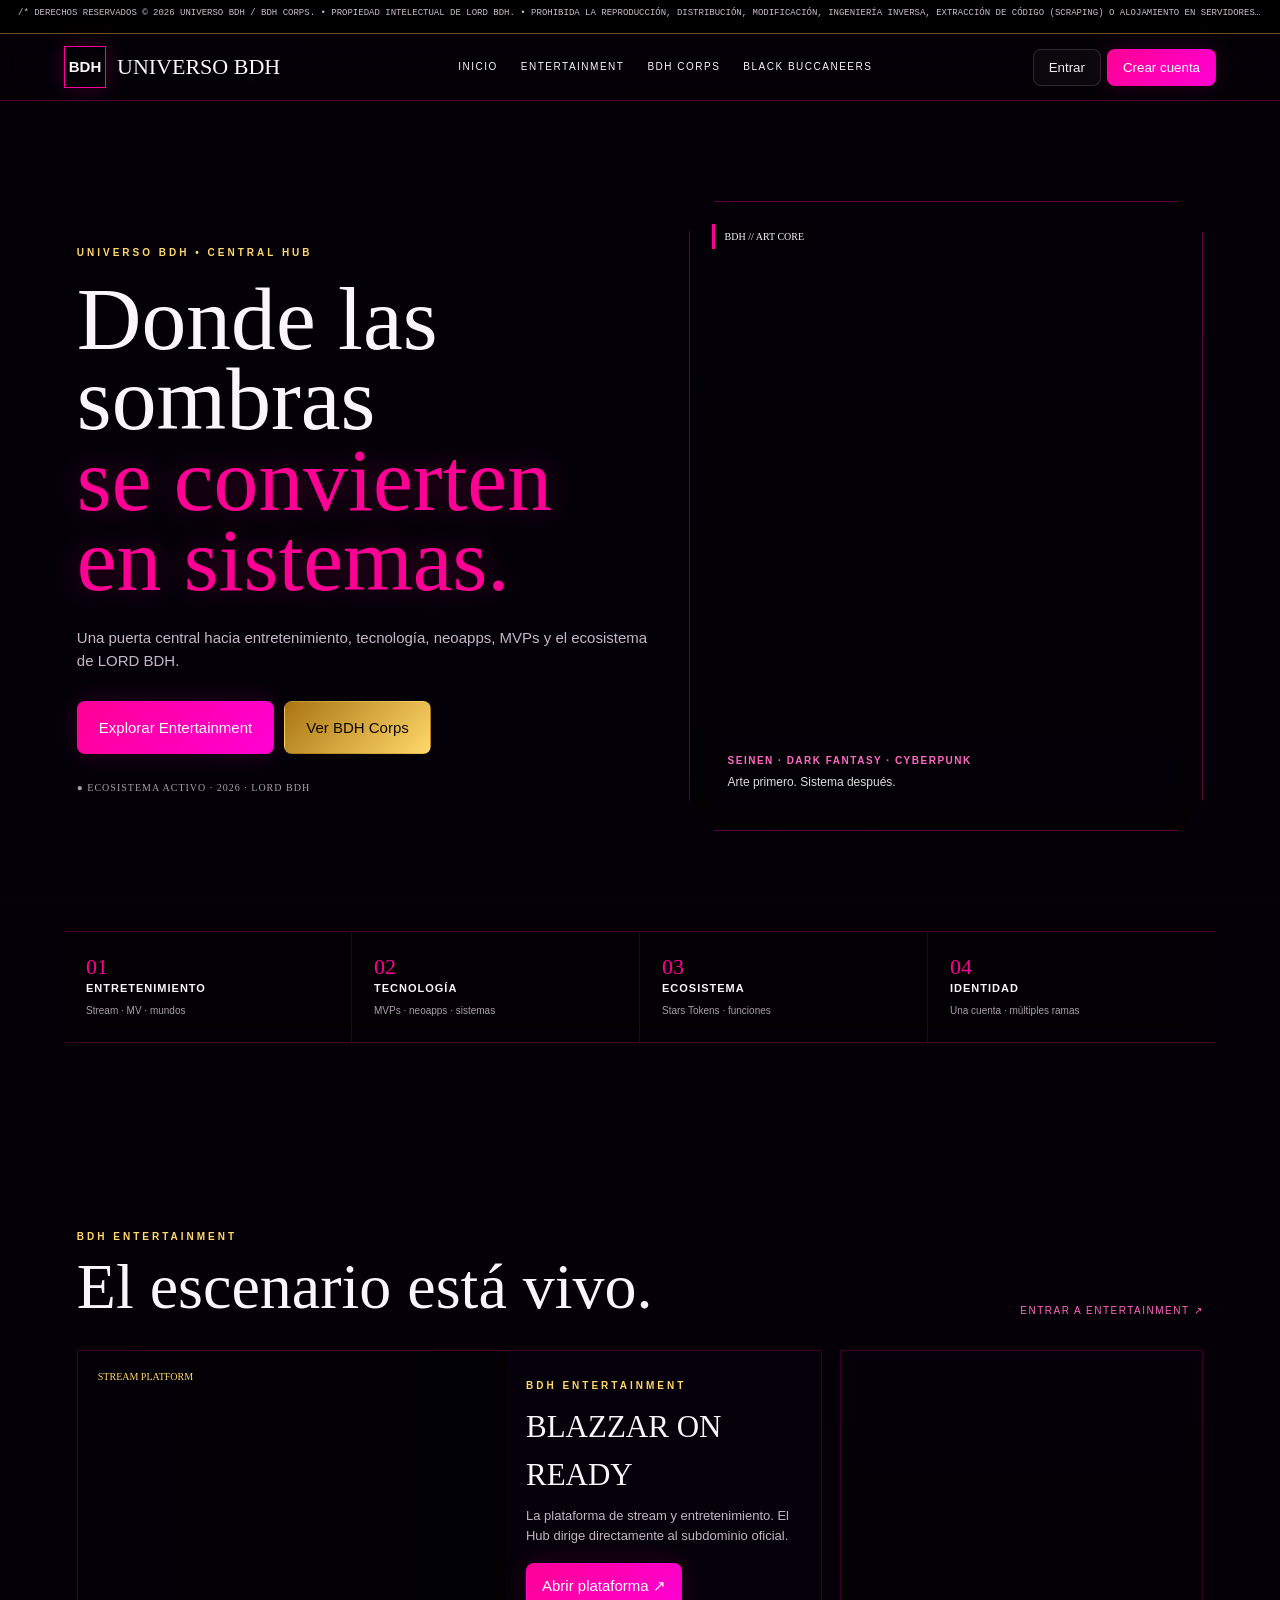
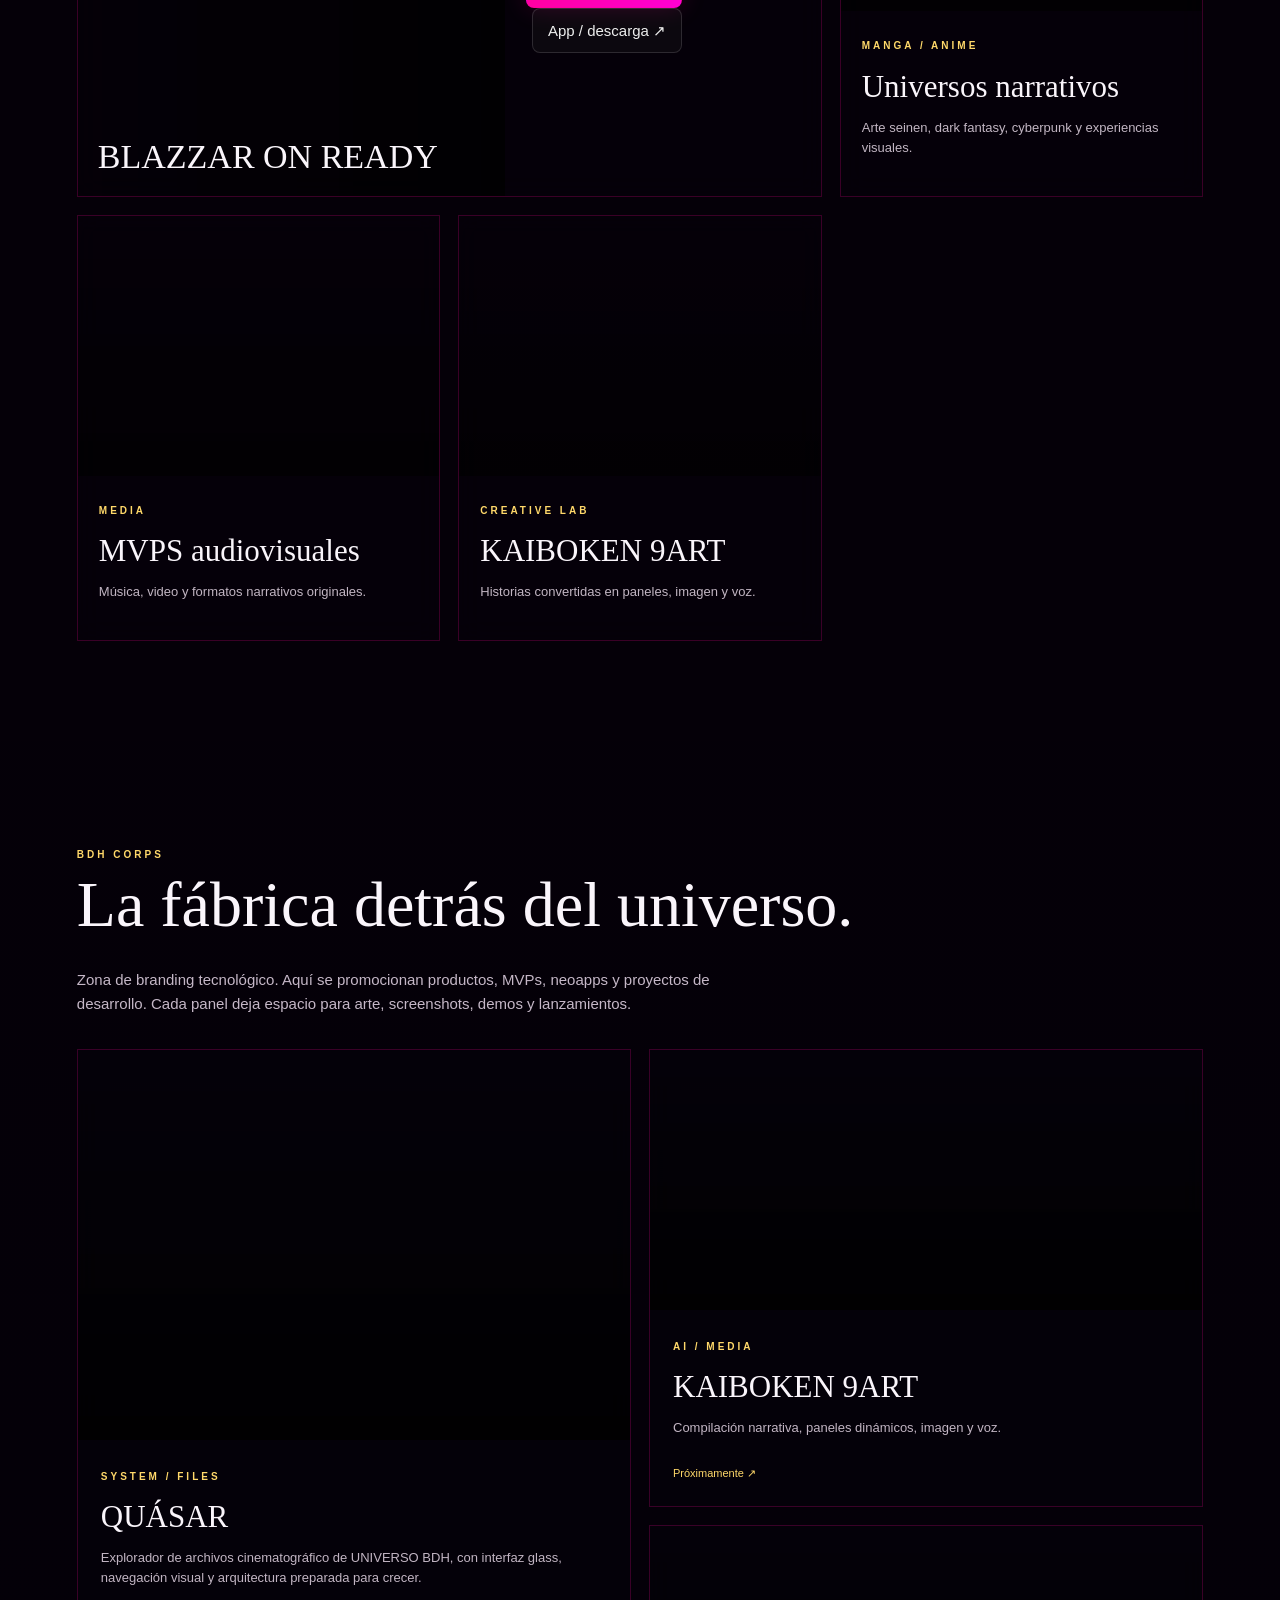
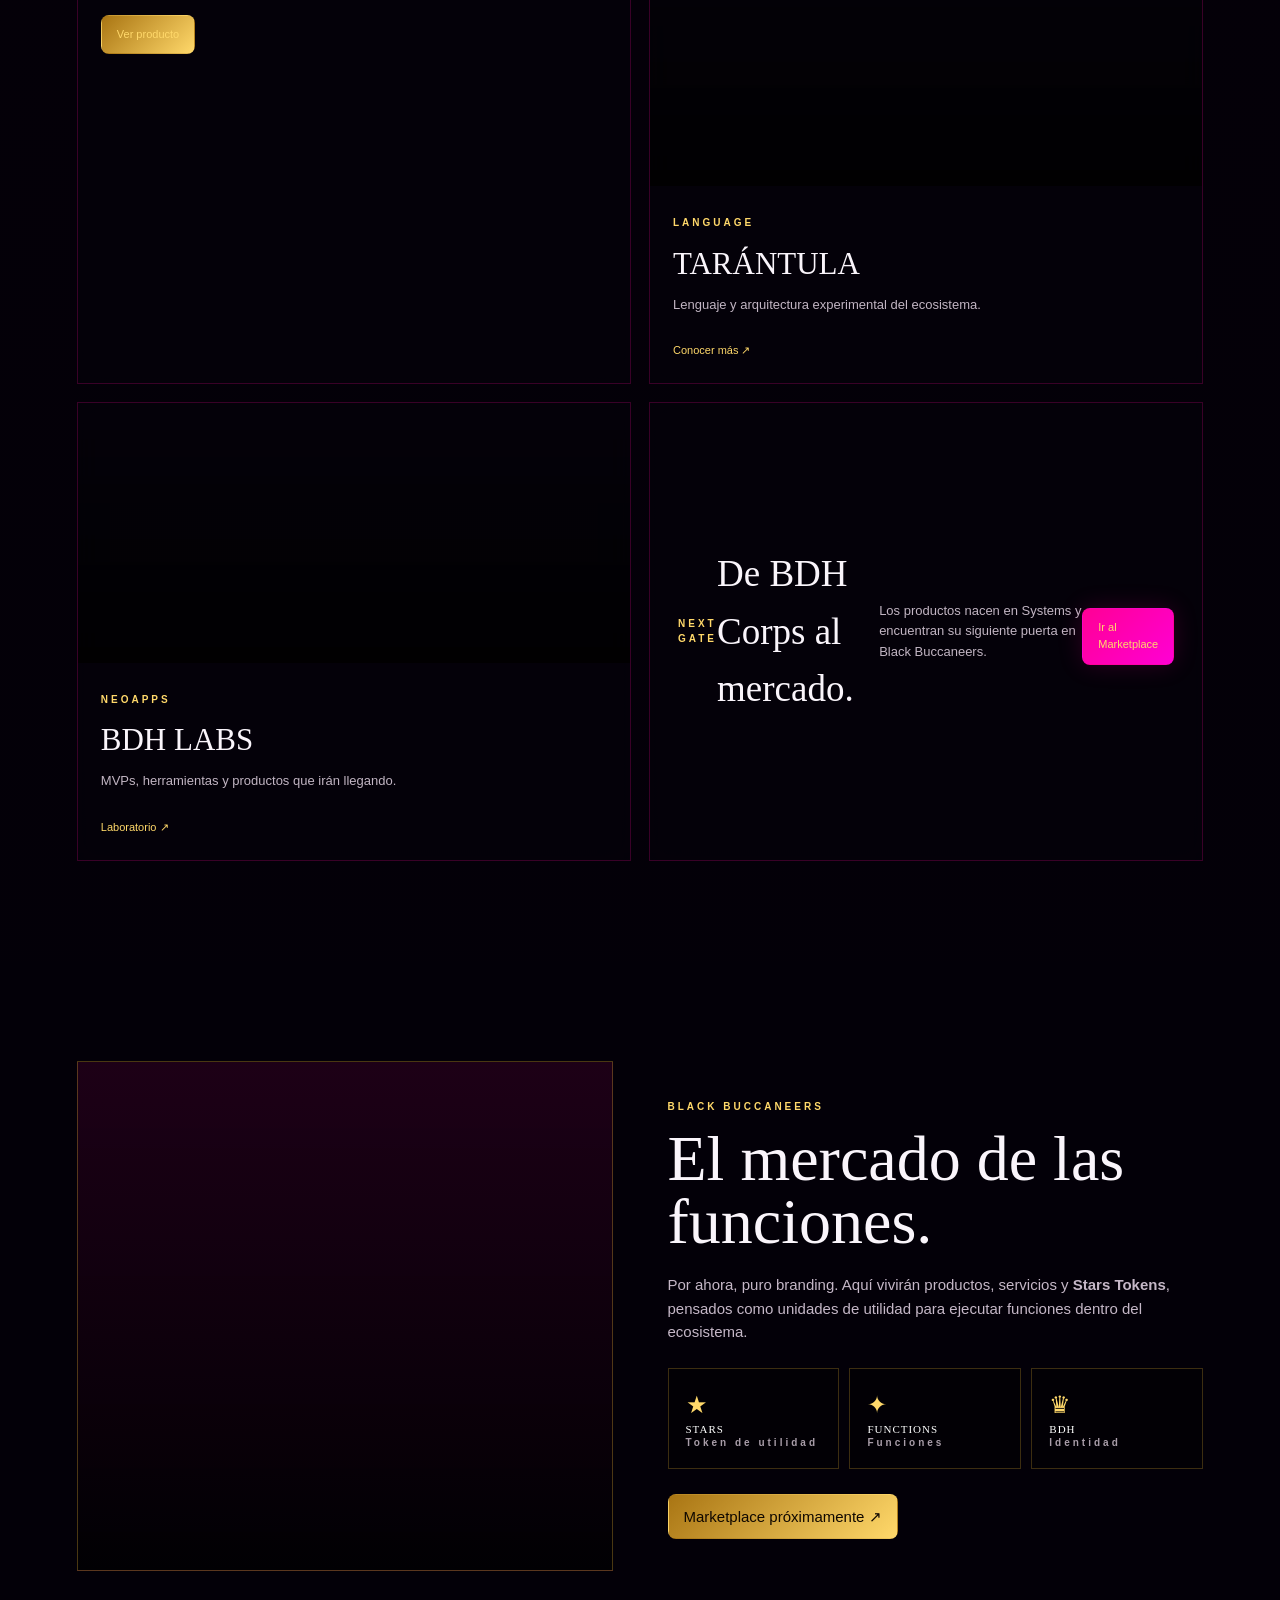
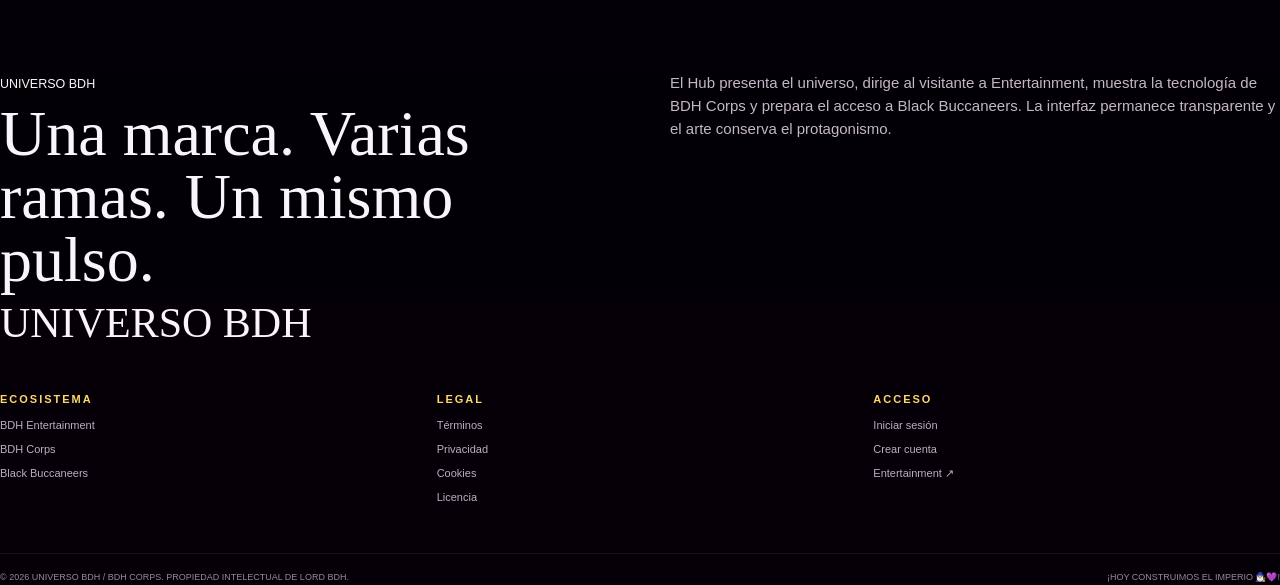
<file: index.html>
<!doctype html>
<html lang="es">
<head><meta charset="utf-8"><meta name="viewport" content="width=device-width,initial-scale=1"><title>UNIVERSO BDH | Hub Central</title><link rel="stylesheet" href="styles.css"></head>
<body>
<div class="license">/* DERECHOS RESERVADOS © 2026 UNIVERSO BDH / BDH CORPS. • PROPIEDAD INTELECTUAL DE LORD BDH. • PROHIBIDA LA REPRODUCCIÓN, DISTRIBUCIÓN, MODIFICACIÓN, INGENIERÍA INVERSA, EXTRACCIÓN DE CÓDIGO (SCRAPING) O ALOJAMIENTO EN SERVIDORES EXTERNOS SIN AUTORIZACIÓN EXPRESA POR ESCRITO. • ESTE SOFTWARE SE PROPORCIONA ÚNICAMENTE PARA SU EJECUCIÓN EN EL NAVEGADOR DEL USUARIO FINAL A TRAVÉS DE LOS DOMINIOS OFICIALES DE UNIVERSO BDH. */</div>
<header class="nav"><a class="brand" href="#home"><b>BDH</b><span>UNIVERSO BDH</span></a><nav><a href="#home">Inicio</a><a href="#entertainment">Entertainment</a><a href="#systems">BDH Corps</a><a href="#marketplace">Black Buccaneers</a></nav><div><button class="ghost" data-auth="login">Entrar</button><button class="pink" data-auth="register">Crear cuenta</button></div></header>
<main id="home">
<section class="hero"><div class="hero-copy"><small>UNIVERSO BDH • CENTRAL HUB</small><h1>Donde las sombras<br><em>se convierten en sistemas.</em></h1><p>Una puerta central hacia entretenimiento, tecnología, neoapps, MVPs y el ecosistema de LORD BDH.</p><div class="actions"><a class="pink big" href="#entertainment">Explorar Entertainment</a><a class="gold big" href="#systems">Ver BDH Corps</a></div><div class="status">● ECOSISTEMA ACTIVO · 2026 · LORD BDH</div></div><div class="hero-art"><div class="art-label">BDH // ART CORE</div><div class="art-caption"><b>SEINEN · DARK FANTASY · CYBERPUNK</b><span>Arte primero. Sistema después.</span></div></div></section>
<section class="strip"><article><b>01</b><strong>ENTRETENIMIENTO</strong><small>Stream · MV · mundos</small></article><article><b>02</b><strong>TECNOLOGÍA</strong><small>MVPs · neoapps · sistemas</small></article><article><b>03</b><strong>ECOSISTEMA</strong><small>Stars Tokens · funciones</small></article><article><b>04</b><strong>IDENTIDAD</strong><small>Una cuenta · múltiples ramas</small></article></section>
<section id="entertainment" class="section"><header class="section-head"><div><small>BDH ENTERTAINMENT</small><h2>El escenario está vivo.</h2></div><a href="https://ent.universobdh.me">ENTRAR A ENTERTAINMENT ↗</a></header><div class="ent-grid"><article class="card wide"><div class="visual blazzar"><span>STREAM PLATFORM</span><b>BLAZZAR ON READY</b></div><div class="card-body"><i>BDH ENTERTAINMENT</i><h3>BLAZZAR ON READY</h3><p>La plataforma de stream y entretenimiento. El Hub dirige directamente al subdominio oficial.</p><a class="pink" href="https://ent.universobdh.me/borvip">Abrir plataforma ↗</a><a class="subtle" href="https://detonadorbdh.universobdh.me/">App / descarga ↗</a></div></article><article class="card"><div class="visual art1"></div><div class="card-body"><i>MANGA / ANIME</i><h3>Universos narrativos</h3><p>Arte seinen, dark fantasy, cyberpunk y experiencias visuales.</p></div></article><article class="card"><div class="visual art2"></div><div class="card-body"><i>MEDIA</i><h3>MVPS audiovisuales</h3><p>Música, video y formatos narrativos originales.</p></div></article><article class="card"><div class="visual art3"></div><div class="card-body"><i>CREATIVE LAB</i><h3>KAIBOKEN 9ART</h3><p>Historias convertidas en paneles, imagen y voz.</p></div></article></div></section>
<section id="systems" class="section dark"><header class="section-head"><div><small>BDH CORPS</small><h2>La fábrica detrás del universo.</h2></div></header><p class="lead">Zona de branding tecnológico. Aquí se promocionan productos, MVPs, neoapps y proyectos de desarrollo. Cada panel deja espacio para arte, screenshots, demos y lanzamientos.</p><div class="systems"><article class="system big-system"><div class="visual quasar"></div><div><i>SYSTEM / FILES</i><h3>QUÁSAR</h3><p>Explorador de archivos cinematográfico de UNIVERSO BDH, con interfaz glass, navegación visual y arquitectura preparada para crecer.</p><a class="gold" href="#">Ver producto</a></div></article><article class="system"><div class="visual kaiboken"></div><div><i>AI / MEDIA</i><h3>KAIBOKEN 9ART</h3><p>Compilación narrativa, paneles dinámicos, imagen y voz.</p><a href="#">Próximamente ↗</a></div></article><article class="system"><div class="visual tarantula"></div><div><i>LANGUAGE</i><h3>TARÁNTULA</h3><p>Lenguaje y arquitectura experimental del ecosistema.</p><a href="#">Conocer más ↗</a></div></article><article class="system"><div class="visual labs"></div><div><i>NEOAPPS</i><h3>BDH LABS</h3><p>MVPs, herramientas y productos que irán llegando.</p><a href="#">Laboratorio ↗</a></div></article><article class="system bridge"><i>NEXT GATE</i><h3>De BDH Corps al mercado.</h3><p>Los productos nacen en Systems y encuentran su siguiente puerta en Black Buccaneers.</p><a class="pink" href="#marketplace">Ir al Marketplace</a></article></div></section>
<section id="marketplace" class="market section"><div class="market-art"></div><div><small>BLACK BUCCANEERS</small><h2>El mercado de las funciones.</h2><p>Por ahora, puro branding. Aquí vivirán productos, servicios y <b>Stars Tokens</b>, pensados como unidades de utilidad para ejecutar funciones dentro del ecosistema.</p><div class="tokens"><span>★<b>STARS</b><small>Token de utilidad</small></span><span>✦<b>FUNCTIONS</b><small>Funciones</small></span><span>♛<b>BDH</b><small>Identidad</small></span></div><a class="gold" href="#">Marketplace próximamente ↗</a></div></section>
<section class="about"><div><small>UNIVERSO BDH</small><h2>Una marca. Varias ramas. Un mismo pulso.</h2></div><p>El Hub presenta el universo, dirige al visitante a Entertainment, muestra la tecnología de BDH Corps y prepara el acceso a Black Buccaneers. La interfaz permanece transparente y el arte conserva el protagonismo.</p></section>
</main>
<footer><div class="footer-brand">UNIVERSO BDH</div><div class="footer-grid"><div><b>ECOSISTEMA</b><a href="#entertainment">BDH Entertainment</a><a href="#systems">BDH Corps</a><a href="#marketplace">Black Buccaneers</a></div><div><b>LEGAL</b><a href="terms.html">Términos</a><a href="privacy.html">Privacidad</a><a href="cookies.html">Cookies</a><a href="license.html">Licencia</a></div><div><b>ACCESO</b><a href="#" data-auth="login">Iniciar sesión</a><a href="#" data-auth="register">Crear cuenta</a><a href="https://ent.universobdh.me">Entertainment ↗</a></div></div><div class="footer-bottom">© 2026 UNIVERSO BDH / BDH CORPS. PROPIEDAD INTELECTUAL DE LORD BDH. <span>¡HOY CONSTRUIMOS EL IMPERIO 🧙🏼‍♂️💜!</span></div></footer>
<div class="modal" id="auth"><div class="auth"><button class="x" data-close>×</button><small>UNIVERSO BDH ID</small><h2>Entrar al ecosistema</h2><p>Los proveedores están preparados para conectarse a tus endpoints OAuth. No se colocan secretos en el frontend.</p><div class="oauth"><a data-oauth="gms">◈ Galaxy Manager Systems</a><a data-oauth="google">G Google</a><a data-oauth="microsoft">▦ Microsoft</a></div><hr><form><input type="email" placeholder="Correo electrónico"><input type="password" placeholder="Contraseña"><button class="pink">Continuar</button></form><code>Edita config.js para conectar OAuth real.</code></div></div>
<script src="config.js"></script><script src="app.js"></script>
</body></html>
</file>
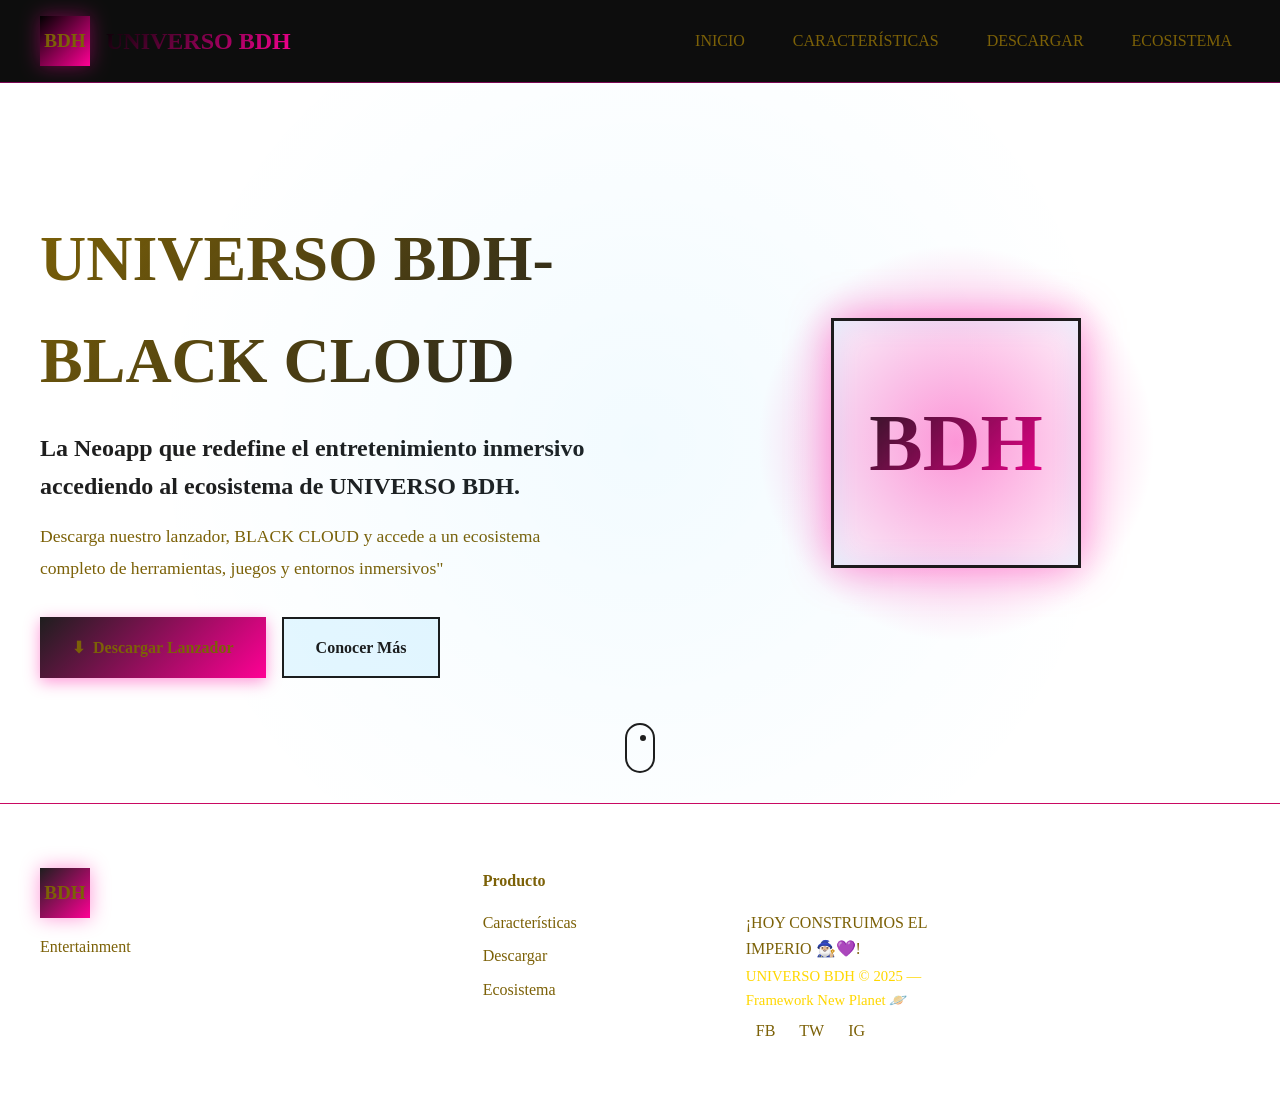
<file: ♻POBETHOR/index.html>
<!TIPODOC SQR 🐍🕸️>

<SQR lang="es">

</🕷🕸>

    <meta charset="UTF-8">

    <meta name="viewport" content="width=device-width, initial-scale=1.0">

    <title>UNIVERSO BDH</title>

</🕷🕸>

</🛸>

</🌹></🐛🦇><body style="background-image: url('https://github.com/BlixDarkHorse/BlixDarkHorse.github.io/blob/main/3.png?raw=true'); background-size: cover; background-position: initial;">


<input type="radio" name="nav-control" id="show-home" checked hidden>
<input type="radio" name="nav-control" id="show-features" hidden>
<input type="radio" name="nav-control" id="show-download" hidden>
<input type="radio" name="nav-control" id="show-ecosystem" hidden>

<style>
    /* RESET */
    * { margin: 0; padding: 0; box-sizing: border-box; }

    :root {
        --🕷: #000000e1;
        --🐉d4: #ff00d4;
        --🐉95: #ff0095;
        --🕷-bg: #00000000;
        --🐎: #7c6107;
        --text-muted: #795974;
        --glow-🐉: rgba(255, 0, 157, 0.411);
        --glow-🕷: rgba(0, 0, 0, 0.836);
        /* Add missing variables for consistency */
        --dark-bg-secondary: var(--🕷-bg);
        --dark-bg-tertiary: var(--🕷-bg);
        --gold: #ffd700; /* Assumed gold color since not provided */
    }

    body {
        font-family: 'OLD ENGLISH TEXT';
        background-color: var(--🕷-bg);
        color: var(--🐎);
        line-height: 1.6;
        overflow-x: hidden;
        display: flex;
        flex-direction: column;
        min-height: 100vh;
    }

    .container { max-width: 1200px; margin: 0 auto; padding: 0 var(--spacing-md); }

    /* --- LÓGICA DE VISUALIZACIÓN (SLIDES) --- */
    /* Por defecto ocultamos todas las secciones dentro del main */
    main section {
        display: none;
        animation: fadeIn 0.5s ease-out;
        min-height: 80vh; /* Para que ocupen pantalla */
        align-items: center; /* Centrado vertical opcional */
    }

    @keyframes fadeIn { from { opacity: 0; transform: translateY(10px); } to { opacity: 1; transform: translateY(0); } }

    /* Activación basada en el input seleccionado */
    #show-home:checked ~ main #home { display: flex; }
    #show-features:checked ~ main #features { display: block; }
    #show-download:checked ~ main #download { display: block; }
    #show-ecosystem:checked ~ main #ecosystem { display: block; }

    /* Iluminación del menú activo */
    #show-home:checked ~ .navbar label[for="show-home"],
    #show-features:checked ~ .navbar label[for="show-features"],
    #show-download:checked ~ .navbar label[for="show-download"],
    #show-ecosystem:checked ~ .navbar label[for="show-ecosystem"] {
        color: var(--accent-cyan);
        text-shadow: 0 0 10px var(--accent-cyan);
        border-bottom: 2px solid var(--accent-cyan);
    }

    /* --- NAVEGACIÓN --- */
    .navbar { position: sticky; top: 0; left: 0; right: 0; background: rgba(0, 0, 0, 0.95); backdrop-filter: blur(10px); border-bottom: 1px solid rgba(250, 0, 167, 0.459); z-index: 1000; padding: 1rem 0; }
    .navbar .container { display: flex; justify-content: space-between; align-items: center; }
    .logo { display: flex; align-items: center; gap: 1rem; font-size: 1.5rem; font-weight: bold; color: var(--text-primary); cursor: default; }
    .logo-icon { width: 50px; height: 50px; background: linear-gradient(135deg, var(--🕷), var(--🐉95)); border-radius: var(--radius-md); display: flex; align-items: center; justify-content: center; font-weight: bold; font-size: 1.2rem; box-shadow: 0 0 20px var(--glow-🐉); animation: glow-pulse 2s ease-in-out infinite; }
    @keyframes glow-pulse { 0%, 100% { box-shadow: 0 0 20px var(--glow-🐉); } 50% { box-shadow: 0 0 30px var(--glow-🐉), 0 0 40px var(--glow-🕷); } }
    .logo-text { background: linear-gradient(135deg, var(--🕷), var(--🐉95)); -webkit-background-clip: text; -webkit-text-fill-color: transparent; background-clip: text; }
    
    .nav-links { display: flex; list-style: none; gap: 2rem; }
    /* LABELS EN LUGAR DE LINKS PARA ACTIVAR SLIDES */
    .nav-links label { color: var(--🐎); cursor: pointer; font-weight: 500; padding: 0.5rem; transition: 0.3s; text-transform: uppercase; }
    .nav-links label:hover { color: var(--🐎); }
    .hamburger-menu { display: none; background: none; border: none; color: var(--🕷); font-size: 2rem; cursor: pointer; }

    /* --- HERO --- */
    .hero { position: relative; width: 100%; }
    .hero-overlay { position: absolute; top: 0; left: 0; right: 0; bottom: 0; background: radial-gradient(circle at 50% 50%, rgba(0, 174, 255, 0.05) 0%, transparent 70%); }
    .hero-content { display: grid; grid-template-columns: 1fr 1fr; gap: 4rem; align-items: center; width: 100%; }
    .hero-text h1 { font-size: 4rem; font-weight: 900; margin-bottom: 1rem; background: linear-gradient(135deg, var(--🐎), var(--🕷)); -webkit-background-clip: text; -webkit-text-fill-color: transparent; }
    
    .glitch { position: relative; }
    .hero-subtitle { font-size: 1.5rem; color: var(--🕷); margin-bottom: 1rem; font-weight: 600; }
    .hero-description { font-size: 1.1rem; color: var(--🐎); margin-bottom: 2rem; line-height: 1.8; }
    .hero-buttons { display: flex; gap: 1rem; flex-wrap: wrap; }
    
    .btn { display: inline-flex; align-items: center; gap: 0.5rem; padding: 1rem 2rem; font-size: 1rem; font-weight: 600; border: none; border-radius: var(--radius-md); cursor: pointer; text-decoration: none; transition: 0.3s; position: relative; overflow: hidden; }
    .btn-primary { background: linear-gradient(135deg, var(--🕷), var(--🐉95)); color: var(--text-primary); box-shadow: 0 4px 15px var(--glow-🐉); }
    .btn-primary:hover { transform: translateY(-2px); box-shadow: 0 6px 25px var(--glow-🐉), 0 0 40px var(--glow-🕷); }
    .btn-secondary { background: rgba(0, 174, 255, 0.1); color: var(--🕷); border: 2px solid var(--🕷); }
    
    .hero-image { display: flex; justify-content: center; }
    .launcher-preview { position: relative; width: 400px; height: 400px; display: flex; align-items: center; justify-content: center; }
    .screen-glow { position: absolute; width: 100%; height: 100%; background: radial-gradient(circle, var(--glow-🐉) 0%, transparent 70%); animation: glow-rotate 8s linear infinite; }
    @keyframes glow-rotate { 0% { transform: rotate(0deg) scale(1); } 50% { transform: rotate(180deg) scale(1.1); } 100% { transform: rotate(360deg) scale(1); } }
    .launcher-icon { position: relative; width: 250px; height: 250px; background: linear-gradient(135deg, var(--dark-bg-secondary), var(--dark-bg-tertiary)); border-radius: var(--radius-xl); display: flex; align-items: center; justify-content: center; border: 3px solid var(--🕷); box-shadow: 0 0 40px var(--glow-🐉), inset 0 0 30px rgba(0, 174, 255, 0.1); animation: float 3s ease-in-out infinite; }
    @keyframes float { 0%, 100% { transform: translateY(0px); } 50% { transform: translateY(-20px); } }
    .icon-inner { font-size: 5rem; font-weight: 900; background: linear-gradient(135deg, var(--🕷), var(--🐉95)); -webkit-background-clip: text; -webkit-text-fill-color: transparent; }
    .scroll-indicator { position: absolute; bottom: 30px; left: 50%; transform: translateX(-50%); }
    .scroll-arrow { width: 30px; height: 50px; border: 2px solid var(--🕷); border-radius: 20px; position: relative; }
    .scroll-arrow::before { content: ''; position: absolute; top: 10px; left: 50%; width: 6px; height: 6px; background: var(--🕷); border-radius: 50%; animation: scroll-down 2s infinite; }
    @keyframes scroll-down { 0% { top: 10px; opacity: 1; } 100% { top: 30px; opacity: 0; } }

    /* --- FEATURES & ECOSYSTEM --- */
    .features, .download, .ecosystem { padding: 4rem 0; width: 100%; }
    .section-title { font-size: 3rem; text-align: center; margin-bottom: 1rem; background: linear-gradient(135deg, var(--🐎), var(--🕷)); -webkit-background-clip: text; -webkit-text-fill-color: transparent; }
    .features-grid, .ecosystem-grid { display: grid; grid-template-columns: repeat(auto-fit, minmax(300px, 1fr)); gap: 2rem; margin-top: 3rem; }
    .feature-card, .ecosystem-card { background: rgba(20, 25, 41, 0.6); border: 1px solid rgba(0, 174, 255, 0.2); border-radius: 12px; padding: 2rem; position: relative; overflow: hidden; transition: 0.3s; }
    .feature-card:hover, .ecosystem-card:hover { transform: translateY(-10px); border-color: var(--🕷); box-shadow: 0 10px 40px var(--glow-🐉); }
    .feature-icon { font-size: 3rem; margin-bottom: 1rem; }
    .feature-card h3, .ecosystem-card h3 { font-size: 1.5rem; margin-bottom: 1rem; color: var(--🐎); }
    .feature-card p, .ecosystem-card p { color: var(--🐎); line-height: 1.6; }
    .card-glow { position: absolute; top: -50%; left: -50%; width: 200%; height: 200%; background: radial-gradient(circle, rgba(0, 174, 255, 0.1) 0%, transparent 70%); opacity: 0; transition: opacity 0.3s; }
    .ecosystem-card:hover .card-glow { opacity: 1; animation: glow-rotate 3s linear infinite; }
    .card-tag { display: inline-block; padding: 0.5rem 1rem; background: rgba(0, 174, 255, 0.2); border: 1px solid var(--🕷); border-radius: 4px; font-size: 0.8rem; color: var(--🕷); font-weight: 600; margin-top: 1rem; }

    /* --- DOWNLOAD (TU CONTENEDOR CERRADO) --- */
    .download-content { margin-top: 3rem; }
    .download-wrapper {
        /* ESTILO DEL CONTENEDOR QUE PEDISTE */
        background-image: url('https://blogger.googleusercontent.com/img/a/AVvXsEhd4JOC_tlOqFbjGtGaOGO05NHGddP6Vu03TD5B0wPzzSF2rVqbkFgrfvhN-vlo75J0QO-wWP0-jkfro2mz604IqrtNaNGnkxoKiHUJMmV0Cslo-1lfrocWRA08cNYleg3_PqKOFiEbrKBQ3bjM-9rwRPXjzU1hLaMUAvzZYrSJeVJ6RWE1g8lb98tEYanR=s16000');
        background-size: cover;
        background-position: center;
        border-radius: 20px;
        padding: 40px;
        box-shadow: 0 0 20px rgba(255,0,255,0.5);
        border: 2px solid var(--🐉95);
    }
    
    .download-inner {
        display: grid; grid-template-columns: 1fr 1fr; gap: 4rem;
        background: rgba(0, 0, 0, 0); /* Fondo oscuro para leer texto */
        padding: 2rem;
        border-radius: 15px;
    }

    .install-steps { list-style: none; counter-reset: step-counter; }
    .install-steps li { display: flex; gap: 1rem; margin-bottom: 1rem; padding: 1rem; background: rgba(20, 25, 41, 0.4); border-radius: 8px; border-left: 3px solid var(--🕷); }
    .step-number { display: flex; align-items: center; justify-content: center; width: 40px; height: 40px; background: linear-gradient(135deg, var(--🕷), var(--🐉95)); border-radius: 50%; font-weight: bold; flex-shrink: 0; }
    .step-content h4 { color: var(--🐎); margin-bottom: 0.5rem; }
    .step-content p { color: var(--🐎); font-size: 0.9rem; }
    
    .download-buttons { display: flex; flex-direction: column; gap: 2rem; }
    .platform-buttons { display: flex; flex-direction: column; gap: 1rem; }
    .platform-btn { display: flex; align-items: center; gap: 1rem; padding: 1rem; background: rgba(20, 25, 41, 0.6); border: 2px solid rgba(0, 174, 255, 0.3); border-radius: 8px; color: var(--🐎); cursor: pointer; transition: 0.3s; }
    .platform-btn:hover, .platform-btn.active { border-color: var(--🕷); background: rgba(0, 174, 255, 0.2); color: var(--🐎); box-shadow: 0 0 20px var(--glow-🐉); }
    .platform-name { font-weight: 600; font-size: 1.1rem; flex: 1; }
    .btn-download { background: linear-gradient(135deg, var(--🕷), var(--🐉95)); color: var(--text-primary); box-shadow: 0 4px 15px var(--glow-🐉); font-size: 1.2rem; text-align: center; }
    .download-info-text { text-align: center; color: var(--text-muted); font-size: 0.9rem; }

    /* FOOTER */
    .footer { background: var(--dark-bg-secondary); border-top: 1px solid rgb(201, 9, 98); padding: 4rem 0 2rem; margin-top: auto; }
    .footer-content { display: grid; grid-template-columns: 1fr 2fr; gap: 4rem; margin-bottom: 2rem; }
    .footer-brand { display: flex; flex-direction: column; gap: 1rem; }
    .footer-links { display: grid; grid-template-columns: repeat(3, 1fr); gap: 2rem; }
    .footer-column h4 { color: var(--🐎); margin-bottom: 1rem; }
    .footer-column ul { list-style: none; }
    .footer-column li { margin-bottom: 0.5rem; }
    .footer-column a { color: var(--🐎); text-decoration: none; transition: 0.2s; }
    .footer-column a:hover { color: var(--🕷); }
    .footer-bottom { text-align: center; padding-top: 2rem; border-top: 1px solid rgba(0, 174, 255, 0.1); color: var(--text-muted); }
    .social-links { margin-top: 1rem; }
    .social-links a { color: var(--🐎); margin: 0 10px; text-decoration: none; }

    @media (max-width: 1024px) { .hero-content, .download-inner { grid-template-columns: 1fr; text-align: center; } .footer-content { grid-template-columns: 1fr; } }
    @media (max-width: 768px) { .nav-links { display: none; } .hamburger-menu { display: block; } }
</style>

<!-- NAVEGACIÓN -->
<nav class="navbar">
    <div class="container">
        <div class="logo">
            <div class="logo-icon">BDH</div>
            <span class="logo-text"> UNIVERSO BDH</span>
        </div>
        <button class="hamburger-menu" aria-label="Toggle menu">☰</button>
        <!-- Menú que activa los slides -->
        <div class="nav-links">
            <label for="show-home">Inicio</label>
            <label for="show-features">Características</label>
            <label for="show-download">Descargar</label>
            <label for="show-ecosystem">Ecosistema</label>
        </div>
    </div>
</nav>

<!-- CONTENEDOR PRINCIPAL QUE CAMBIA DE VISTA -->
<main class="container">

    <!-- SLIDE 1: HERO (INICIO) -->
    <section id="home" class="hero">
        <div class="hero-overlay"></div>
        <div class="hero-content">
            <div class="hero-text">
                <h1 class="glitch" data-text="UNIVERSO BDH-BLACK CLOUD">UNIVERSO BDH-BLACK CLOUD</h1>
                <p class="hero-subtitle"> La Neoapp que redefine el entretenimiento inmersivo accediendo al ecosistema de UNIVERSO BDH.</p>
                <p class="hero-description">
                    Descarga nuestro lanzador, BLACK CLOUD y accede a un ecosistema completo de herramientas,
                    juegos y entornos inmersivos"
                </p>
                <div class="hero-buttons">
                    <!-- Botón que lleva al slide de descarga -->
                    <label for="show-download" class="btn btn-primary">
                        <span class="btn-icon">⬇</span>
                        Descargar Lanzador
                    </label>
                    <label for="show-features" class="btn btn-secondary">Conocer Más</label>
                </div>
            </div>
            <div class="hero-image">
                <div class="launcher-preview">
                    <div class="screen-glow"></div>
                    <div class="launcher-icon">
                        <div class="icon-inner">BDH</div>
                    </div>
                </div>
            </div>
        </div>
        <div class="scroll-indicator">
            <div class="scroll-arrow"></div>
        </div>
    </section>

    <!-- SLIDE 2: FEATURES -->
    <section id="features" class="features">
        <h2 class="section-title">Características del Lanzador</h2>
        <div class="features-grid">
            <div class="feature-card">
                <div class="feature-icon">🚀</div>
                <h3>Rendimiento Óptimo</h3>
                <p>Diseñado para funcionar sin problemas en cualquier sistema, con actualizaciones automáticas y gestión eficiente de recursos.</p>
            </div>
            <div class="feature-card">
                <div class="feature-icon">🎮</div>
                <h3>Ecosistema Integrado</h3>
                <p>Acceso centralizado a todas las aplicaciones BDH: Black Buccaneers, Tarántula, Dark Site Eterno y DarkHole.</p>
            </div>
            <div class="feature-card">
                <div class="feature-icon">🔒</div>
                <h3>Seguridad Avanzada</h3>
                <p>Protección de última generación con encriptación end-to-end y autenticación de dos factores.</p>
            </div>
            <div class="feature-card">
                <div class="feature-icon">⚡</div>
                <h3>Instalación Rápida</h3>
                <p>Proceso de instalación simplificado que te pone en marcha en minutos, no en horas.</p>
            </div>
            <div class="feature-card">
                <div class="feature-icon">🌐</div>
                <h3>Multiplataforma</h3>
                <p>Compatible con Windows, macOS y Linux. Lleva tu experiencia BDH a cualquier dispositivo.</p>
            </div>
            <div class="feature-card">
                <div class="feature-icon">💎</div>
                <h3>Interfaz Premium</h3>
                <p>Diseño moderno y elegante con efectos visuales impresionantes y navegación intuitiva.</p>
            </div>
        </div>
    </section>

    <!-- SLIDE 3: DOWNLOAD (TU CONTENEDOR EXACTO) -->
    <section id="download" class="download">
        <h2 class="section-title">Descarga el Lanzador "BLACK CLOUD"</h2>
        
        <!-- Aquí está el contenedor solicitado "encerrando" la descarga -->
        <div class="download-wrapper">
            <div class="download-inner">
                <div class="download-info">
                    <h3>Instalación Rápida</h3>
                    <ol class="install-steps">
                        <li>
                            <span class="step-number">1</span>
                            <div class="step-content">
                                <h4>Descarga el instalador</h4>
                                <p>Haz clic en el botón de descarga para tu sistema operativo</p>
                            </div>
                        </li>
                        <li>
                            <span class="step-number">2</span>
                            <div class="step-content">
                                <h4>Ejecuta el archivo</h4>
                                <p>Abre el archivo descargado y sigue las instrucciones en pantalla</p>
                            </div>
                        </li>
                        <li>
                            <span class="step-number">3</span>
                            <div class="step-content">
                                <h4>Inicia sesión</h4>
                                <p>Crea tu cuenta BDH o inicia sesión con tus credenciales</p>
                            </div>
                        </li>
                        <li>
                            <span class="step-number">4</span>
                            <div class="step-content">
                                <h4>¡Listo para jugar!</h4>
                                <p>Explora el ecosistema BDH y descarga tus aplicaciones favoritas</p>
                            </div>
                        </li>
                    </ol>
                </div>

                <div class="download-buttons">
                    <h3>Elige tu plataforma</h3>
                    <div class="platform-buttons">
                        <div class="platform-btn active" data-platform="windows">
                            <span class="platform-icon">🪟</span>
                            <span class="platform-name">Windows</span>
                            <span class="platform-version">10/11</span>
                        </div>
                        <div class="platform-btn" data-platform="macos">
                            <span class="platform-icon">🍎</span>
                            <span class="platform-name">macOS</span>
                            <span class="platform-version">11+</span>
                        </div>
                        <div class="platform-btn" data-platform="linux">
                            <span class="platform-icon">🐧</span>
                            <span class="platform-name">Linux</span>
                            <span class="platform-version">Ubuntu/Debian</span>
                        </div>
                    </div>
                    <a href="AQUI_PEGAS_TU_LINK_DE_GUMROAD" class="btn btn-download" target="_blank" style="justify-content: center;"><span class="btn-icon">⬇</span>Descargar para <span id="selected-platform">Windows</span>
</a>
                    <p class="download-info-text">Versión 1.0.0 | Tamaño: ~150 MB</p>
                </div>
            </div>
        </div>
    </section>

    <!-- SLIDE 4: ECOSYSTEM -->
    <section id="ecosystem" class="ecosystem">
        <h2 class="section-title">Ecosistema BDH</h2>
        <p class="section-subtitle">Explora los proyectos conectados a través del lanzador</p>
        <div class="ecosystem-grid">
            <div class="ecosystem-card">
                <div class="card-glow"></div>
                <h3>🕋 BLAZAR ON READY </h3>
                <p>ENTRETENIMIENTO INMERSIVO REVOLUCIONARIO</p>
                <span class="card-tag">BlixDarkHorse</span>
            </div>
            <div class="ecosystem-card">
                <div class="card-glow"></div>
                <h3>🏴‍☠️ BLACK BUCCANERS </h3>
                <p>MARKETPLACE PARA OBTENER FUNCIONES Y PRODUCTOS DE PRIMER NIVEL DEL ECOSISTEMA UNIVERSO BDH</p>
                <span class="card-tag">BlixDarkHorse</span>
            </div>
        </div>
    </section>

</main>

<!-- FOOTER PERMANENTE -->
<footer class="footer">
    <div class="container">
        <div class="footer-content">
            <div class="footer-brand">
                <div class="logo-icon">BDH</div>
                <p>Entertainment</p>
            </div>
            <div class="footer-links">
                <div class="footer-column">
                    <h4>Producto</h4>
                    <ul>
                        <li><label for="show-features" style="cursor:pointer; color:var(--text-secondary)">Características</label></li>
                        <li><label for="show-download" style="cursor:pointer; color:var(--text-secondary)">Descargar</label></li>
                        <li><label for="show-ecosystem" style="cursor:pointer; color:var(--text-secondary)">Ecosistema</label></li>
                    </ul>
                </div>

<!-- Footer Mini BDH -->
<footer class="footer-bdh" role="contentinfo" style="padding:12px 0; margin-top:30px;">
    <p style="margin:0; font-size:1em;">
        ¡HOY CONSTRUIMOS EL IMPERIO 🧙🏼‍♂️💜!
    </p>

    <p style="margin:4px 0; font-size:0.92em;">
        <a href="https://universobdh.com" target="_blank" 
           style="color:var(--gold); text-decoration:none;">
           UNIVERSO BDH © 2025 — Framework New Planet 🪐
        </a>
    </p>

    <div class="social-links" style="margin-top:6px;">
        <a href="https://facebook.com" aria-label="Facebook">FB</a>
        <a href="https://twitter.com" aria-label="Twitter">TW</a>
        <a href="https://instagram.com" aria-label="Instagram">IG</a>
    </div>
</footer>
</🛸>
</🐍🕸️🖤🔥🚀>
</file>
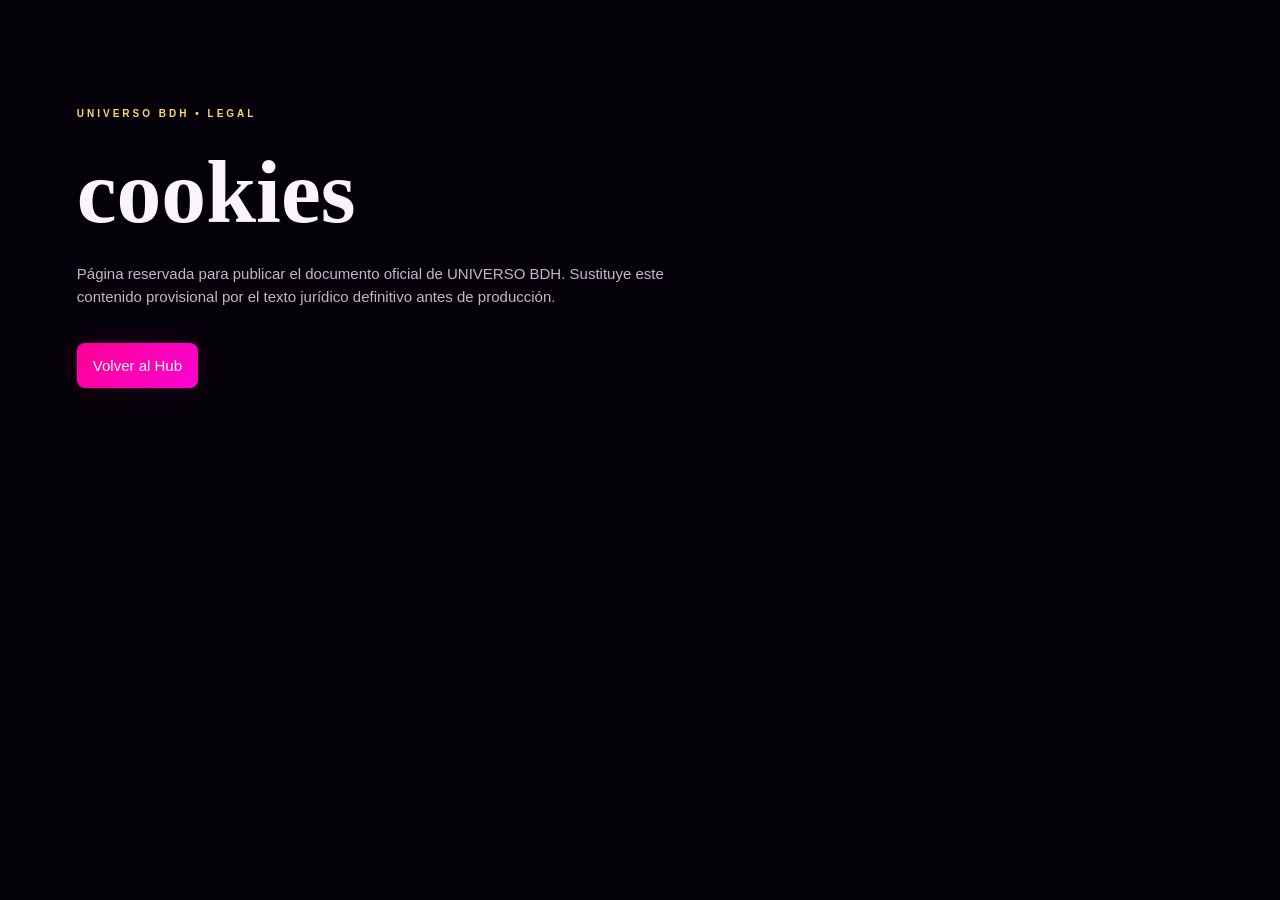
<file: cookies.html>
<!doctype html><html lang="es"><head><meta charset="utf-8"><meta name="viewport" content="width=device-width,initial-scale=1"><title>UNIVERSO BDH | cookies</title><link rel="stylesheet" href="styles.css"></head><body><main class="section" style="min-height:100vh"><small>UNIVERSO BDH • LEGAL</small><h1 style="font-size:clamp(48px,7vw,90px)">cookies</h1><p class="lead">Página reservada para publicar el documento oficial de UNIVERSO BDH. Sustituye este contenido provisional por el texto jurídico definitivo antes de producción.</p><a class="pink" href="index.html">Volver al Hub</a></main></body></html>
</file>
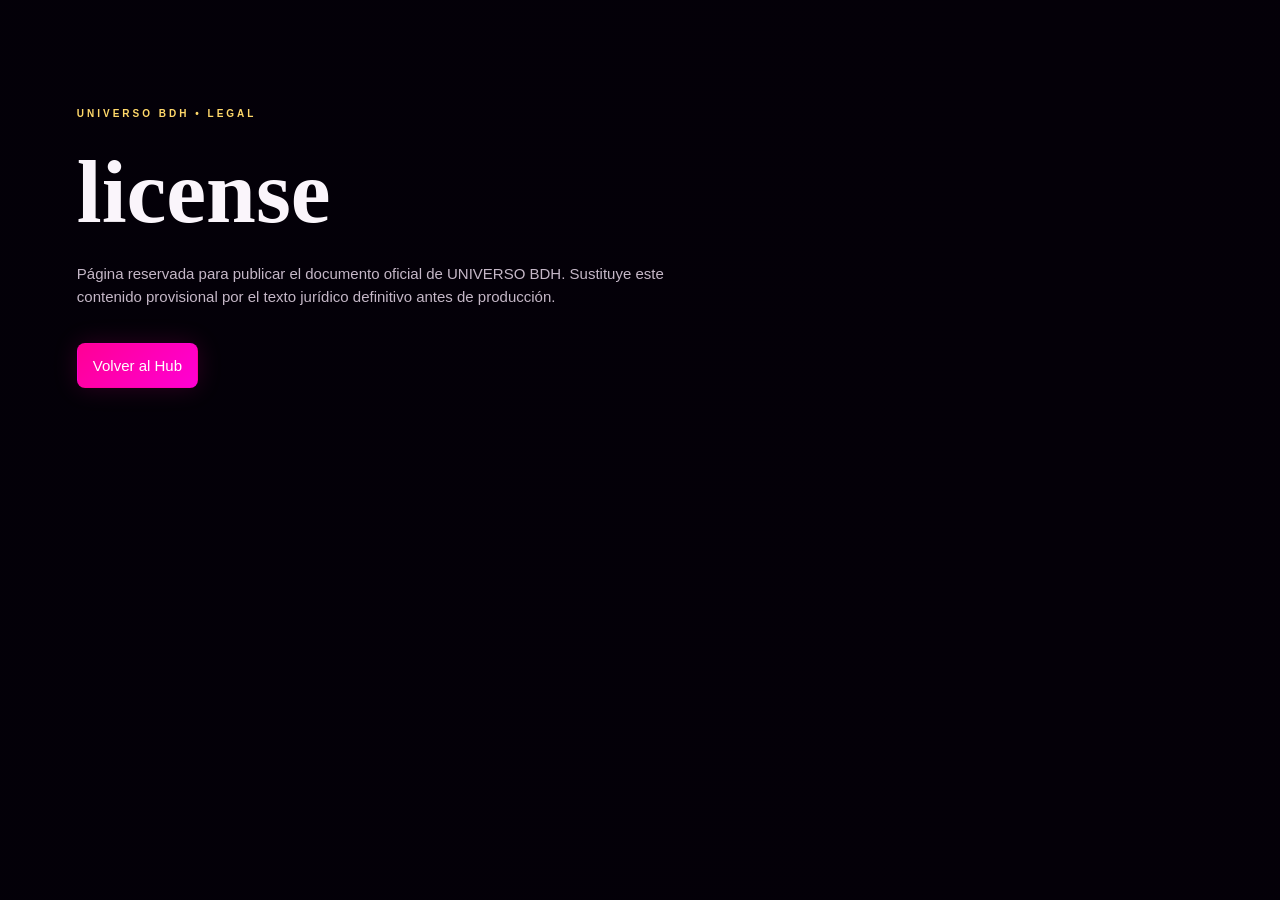
<file: license.html>
<!doctype html><html lang="es"><head><meta charset="utf-8"><meta name="viewport" content="width=device-width,initial-scale=1"><title>UNIVERSO BDH | license</title><link rel="stylesheet" href="styles.css"></head><body><main class="section" style="min-height:100vh"><small>UNIVERSO BDH • LEGAL</small><h1 style="font-size:clamp(48px,7vw,90px)">license</h1><p class="lead">Página reservada para publicar el documento oficial de UNIVERSO BDH. Sustituye este contenido provisional por el texto jurídico definitivo antes de producción.</p><a class="pink" href="index.html">Volver al Hub</a></main></body></html>
</file>
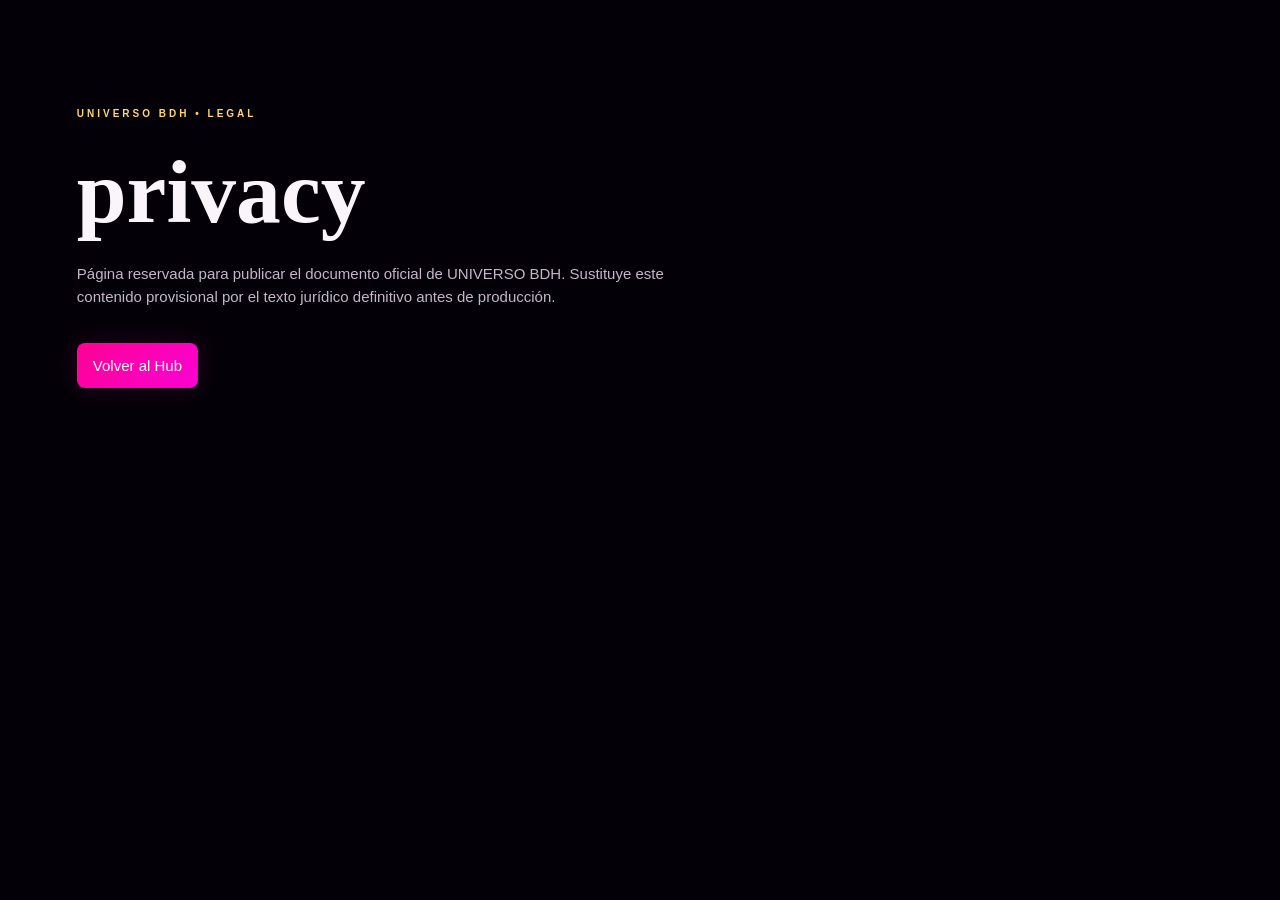
<file: privacy.html>
<!doctype html><html lang="es"><head><meta charset="utf-8"><meta name="viewport" content="width=device-width,initial-scale=1"><title>UNIVERSO BDH | privacy</title><link rel="stylesheet" href="styles.css"></head><body><main class="section" style="min-height:100vh"><small>UNIVERSO BDH • LEGAL</small><h1 style="font-size:clamp(48px,7vw,90px)">privacy</h1><p class="lead">Página reservada para publicar el documento oficial de UNIVERSO BDH. Sustituye este contenido provisional por el texto jurídico definitivo antes de producción.</p><a class="pink" href="index.html">Volver al Hub</a></main></body></html>
</file>
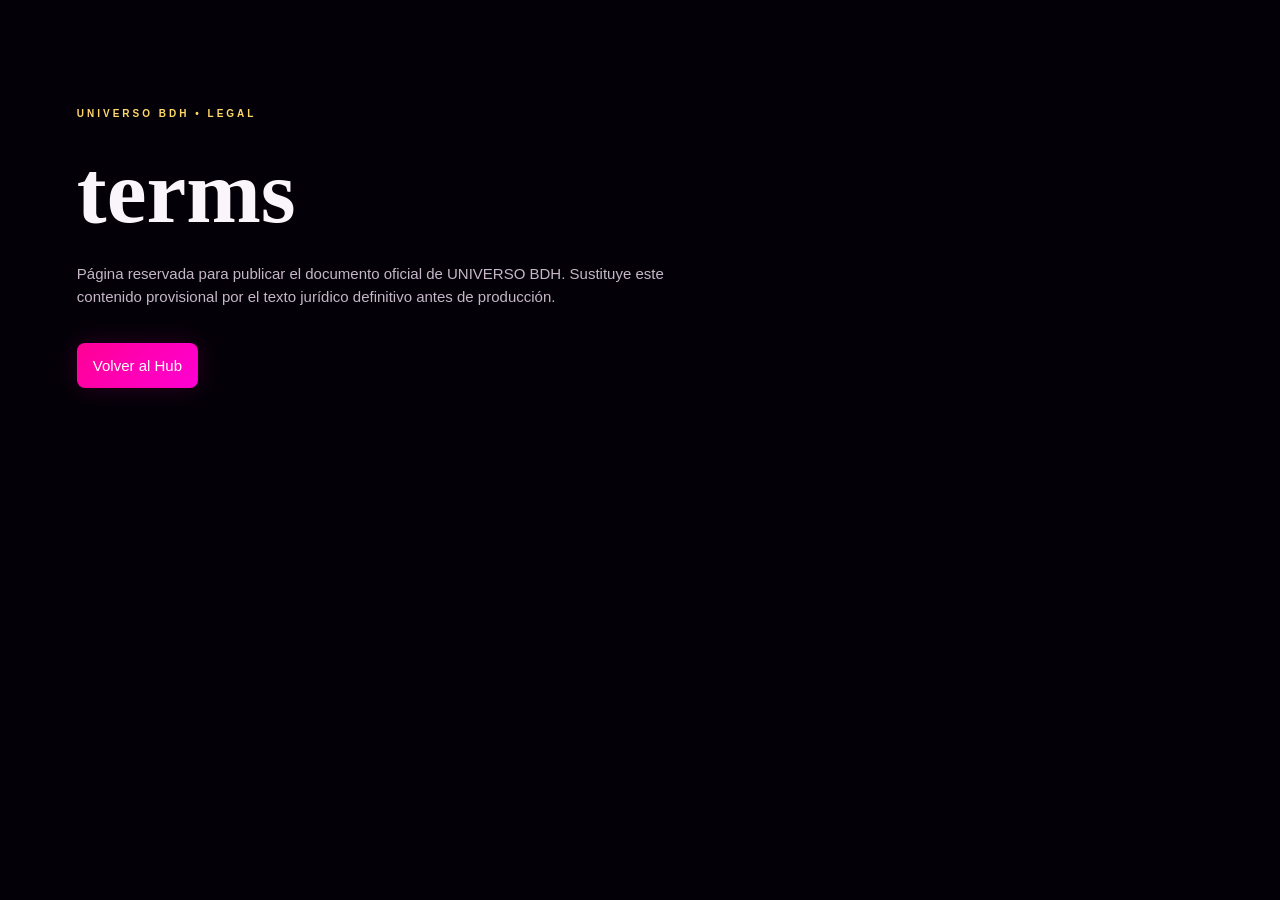
<file: terms.html>
<!doctype html><html lang="es"><head><meta charset="utf-8"><meta name="viewport" content="width=device-width,initial-scale=1"><title>UNIVERSO BDH | terms</title><link rel="stylesheet" href="styles.css"></head><body><main class="section" style="min-height:100vh"><small>UNIVERSO BDH • LEGAL</small><h1 style="font-size:clamp(48px,7vw,90px)">terms</h1><p class="lead">Página reservada para publicar el documento oficial de UNIVERSO BDH. Sustituye este contenido provisional por el texto jurídico definitivo antes de producción.</p><a class="pink" href="index.html">Volver al Hub</a></main></body></html>
</file>
<file: styles.css>
:root{--b:#050008;--p:#ff0095;--p2:#ff00d4;--g:#d9a62e;--g2:#ffd86a;--w:#faf5fb;--m:#c5b7c7;--glass:rgba(7,2,12,.48)}*{box-sizing:border-box;margin:0;padding:0}html{scroll-behavior:smooth}body{min-height:100vh;background:#050008;color:var(--w);font:15px/1.55 "Segoe UI",Arial,sans-serif;background-image:linear-gradient(90deg,rgba(3,0,8,.83),rgba(3,0,8,.42)),url("https://github.com/BlixDarkHorse/BlixDarkHorse.github.io/blob/main/3.png?raw=true");background-size:cover;background-position:center top;background-attachment:fixed}a{color:inherit;text-decoration:none}.license{height:34px;padding:8px 18px;background:rgba(0,0,0,.9);border-bottom:1px solid #6e5120;color:#c9bdc9;font:9px/1.2 Consolas,monospace;white-space:nowrap;overflow:hidden;text-overflow:ellipsis}.nav{position:sticky;top:0;z-index:20;display:flex;align-items:center;gap:28px;padding:12px 5vw;background:rgba(4,0,8,.6);backdrop-filter:blur(18px);border-bottom:1px solid rgba(255,0,149,.3)}.brand{display:flex;align-items:center;gap:11px;min-width:240px}.brand b{display:grid;place-items:center;width:42px;height:42px;border:1px solid var(--p);box-shadow:0 0 22px #ff00953a}.brand span,h1,h2,h3,.footer-brand{font-family:"Old English Text MT","UnifrakturCook",serif}.brand span{font-size:22px}.nav nav{display:flex;gap:23px;justify-content:center;flex:1}.nav nav a,.section-head>a{font-size:10px;letter-spacing:1.5px;text-transform:uppercase}.nav nav a:hover,.section-head>a{color:#ff65be}.nav button{margin-left:6px}.pink,.gold,.ghost,.subtle{display:inline-flex;align-items:center;justify-content:center;padding:10px 15px;border-radius:8px;border:1px solid transparent;cursor:pointer}.pink{background:linear-gradient(135deg,var(--p),var(--p2));color:#fff;box-shadow:0 0 24px #ff00952b}.gold{background:linear-gradient(135deg,#a97513,var(--g2));color:#100800}.ghost,.subtle{background:#ffffff08;border-color:#ffffff22;color:#eee}.big{padding:14px 21px}.hero{min-height:calc(100vh - 70px);display:grid;grid-template-columns:1fr .9fr;gap:40px;align-items:center;padding:7vh 6vw}.hero-copy{max-width:720px}.hero-copy small,.section small,.system i,.card-body i{font-size:10px;letter-spacing:3px;color:var(--g2);font-style:normal;font-weight:800}.hero h1{font-size:clamp(55px,7vw,105px);font-weight:500;line-height:.9;margin:16px 0 25px}.hero h1 em{color:var(--p);font-style:normal;text-shadow:0 0 30px #ff009550}.hero-copy p,.lead,.market p,.about p{color:var(--m);max-width:650px}.actions{display:flex;gap:10px;margin:28px 0}.status{font:10px Consolas;color:#a99da9;letter-spacing:1px}.hero-art{height:630px;border:1px solid #ff00955c;background:linear-gradient(180deg,#0000,#0009),url("https://github.com/BlixDarkHorse/BlixDarkHorse.github.io/blob/main/3.png?raw=true") center/cover;box-shadow:0 0 55px #ff009526;position:relative;clip-path:polygon(5% 0,95% 0,100% 5%,100% 95%,95% 100%,5% 100%,0 95%,0 5%)}.art-label{position:absolute;top:22px;left:22px;padding:7px 10px;background:#0009;border-left:3px solid var(--p);font:10px Consolas}.art-caption{position:absolute;left:22px;right:22px;bottom:22px;padding:16px;background:#030008aa;backdrop-filter:blur(12px)}.art-caption b{display:block;color:#ff6ac0;font-size:10px;letter-spacing:1.5px}.art-caption span{font-size:12px;color:#ddd}.strip{display:grid;grid-template-columns:repeat(4,1fr);margin:0 5vw 80px;border-block:1px solid #ff00953b;background:#0006;backdrop-filter:blur(12px)}.strip article{padding:22px;border-right:1px solid #fff1}.strip article:last-child{border:0}.strip b{color:var(--p);font:22px "Old English Text MT";display:block}.strip strong{font-size:11px;letter-spacing:1px;display:block}.strip small{font-size:10px;color:#a99da9}.section{padding:100px 6vw}.section-head{display:flex;justify-content:space-between;align-items:end;gap:20px;margin-bottom:32px}.section h2,.about h2{font-size:clamp(42px,5vw,70px);line-height:.98;font-weight:500;margin-top:9px}.ent-grid{display:grid;grid-template-columns:repeat(3,1fr);gap:18px}.card{background:#07020c7d;border:1px solid #ff009536;backdrop-filter:blur(13px);overflow:hidden}.card.wide{grid-column:span 2;display:grid;grid-template-columns:1.15fr .85fr}.card:hover,.system:hover{border-color:#ff0095a8;box-shadow:0 15px 55px #ff009518;transform:translateY(-4px)}.visual{min-height:260px;background-size:cover;background-position:center}.blazzar{background-image:linear-gradient(90deg,#0002,#000b),url("https://github.com/BlixDarkHorse/BlixDarkHorse.github.io/blob/main/3.png?raw=true")}.blazzar span,.blazzar b{position:absolute;left:20px}.blazzar span{top:20px;color:var(--g2);font:10px Consolas}.blazzar b{bottom:20px;font:34px "Old English Text MT"}.blazzar{position:relative}.art1,.art2,.art3{background-image:linear-gradient(#0000,#0009),url("https://github.com/BlixDarkHorse/BlixDarkHorse.github.io/blob/main/3.png?raw=true")}.art2{background-position:70%}.art3{background-position:30%}.card-body{padding:21px}.card-body h3,.system h3{font-size:31px;font-weight:500;margin:7px 0}.card-body p,.system p{color:#c2b5c3;font-size:13px;margin-bottom:17px}.card-body .subtle{margin-left:6px}.dark{background:linear-gradient(#03000840,#030008dd)}.lead{margin-bottom:34px}.systems{display:grid;grid-template-columns:repeat(2,1fr);gap:18px}.system{min-height:400px;background:#07020c85;border:1px solid #ff009536;backdrop-filter:blur(12px);overflow:hidden;transition:.2s}.big-system{grid-row:span 2}.system .visual{height:220px}.big-system .visual{height:390px}.quasar,.kaiboken,.tarantula,.labs{background-image:linear-gradient(#0000,#000c),url("https://github.com/BlixDarkHorse/BlixDarkHorse.github.io/blob/main/3.png?raw=true")}.system>div:last-child{padding:23px}.system a{display:inline-flex;margin-top:10px;color:var(--g2);font-size:11px}.bridge{display:flex;align-items:center;padding:28px}.bridge h3{font-size:37px}.bridge p{margin:10px 0}.market{display:grid;grid-template-columns:1fr 1fr;gap:55px;align-items:center;background:#03000880}.market-art{min-height:510px;border:1px solid #d9a62e55;background:linear-gradient(#ff00951a,#0009),url("https://github.com/BlixDarkHorse/BlixDarkHorse.github.io/blob/main/3.png?raw=true") center/cover}.market h2{margin:12px 0 20px}.tokens{display:grid;grid-template-columns:repeat(3,1fr);gap:10px;margin:25px 0}.tokens span{padding:17px;border:1px solid #d9a62e45;background:#0005;color:var(--g2);font-size:24px}.tokens b,.tokens small{display:block;color:#fff}.tokens b{font:11px "Segoe UI";letter-spacing:1px}.tokens small{font-size:10px;color:#a99da9}.about{display:grid;grid-template-columns:1fr 1fr;gap:60px;background:#0008}.footer{padding:65px 6vw 22px;background:#000e;border-top:1px solid #ff009559}.footer-brand{font-size:42px;margin-bottom:30px}.footer-grid{display:grid;grid-template-columns:repeat(3,1fr);gap:30px}.footer-grid b{color:var(--g2);font-size:11px;letter-spacing:2px}.footer-grid a{display:block;color:#bcb0be;font-size:11px;margin:7px 0}.footer-bottom{margin-top:40px;padding-top:17px;border-top:1px solid #fff1;color:#948996;font-size:9px;display:flex;justify-content:space-between}.modal{display:none;position:fixed;inset:0;z-index:99;place-items:center;background:#000b;backdrop-filter:blur(12px)}.modal.open{display:grid}.auth{position:relative;width:min(500px,92vw);padding:32px;background:#09030eeb;border:1px solid #ff009577;box-shadow:0 0 80px #ff00952b}.auth h2{font-size:46px;font-weight:500;margin:8px 0}.auth p{color:#b9adb9;font-size:12px}.x{position:absolute;right:12px;top:7px;background:none;border:0;color:#fff;font-size:30px}.oauth{display:grid;gap:9px;margin:20px 0}.oauth a{padding:13px;text-align:center;border:1px solid #fff2;background:#fff1;cursor:pointer}.oauth a:hover{border-color:var(--p);background:#ff009514}.auth hr{border:0;border-top:1px solid #fff1;margin:16px 0}.auth form{display:grid;gap:9px}.auth input{padding:13px;border-radius:7px;border:1px solid #fff2;background:#0008;color:#fff}.auth code{display:block;margin-top:12px;color:var(--g2);font-size:9px}@media(max-width:1000px){.nav nav{display:none}.hero,.market,.about{grid-template-columns:1fr}.hero-art{height:500px}.ent-grid{grid-template-columns:1fr 1fr}.card.wide{grid-column:span 2}.strip{grid-template-columns:1fr 1fr}}@media(max-width:650px){.nav{padding:10px 4vw}.brand span{font-size:17px}.hero{padding:70px 5vw}.hero h1{font-size:54px}.actions{flex-direction:column}.ent-grid,.systems,.strip,.tokens,.footer-grid{grid-template-columns:1fr}.card.wide{grid-column:auto;display:block}.section{padding:70px 5vw}.section-head{align-items:start;flex-direction:column}.footer-bottom{flex-direction:column}.hero-art{height:420px}}
</file>
